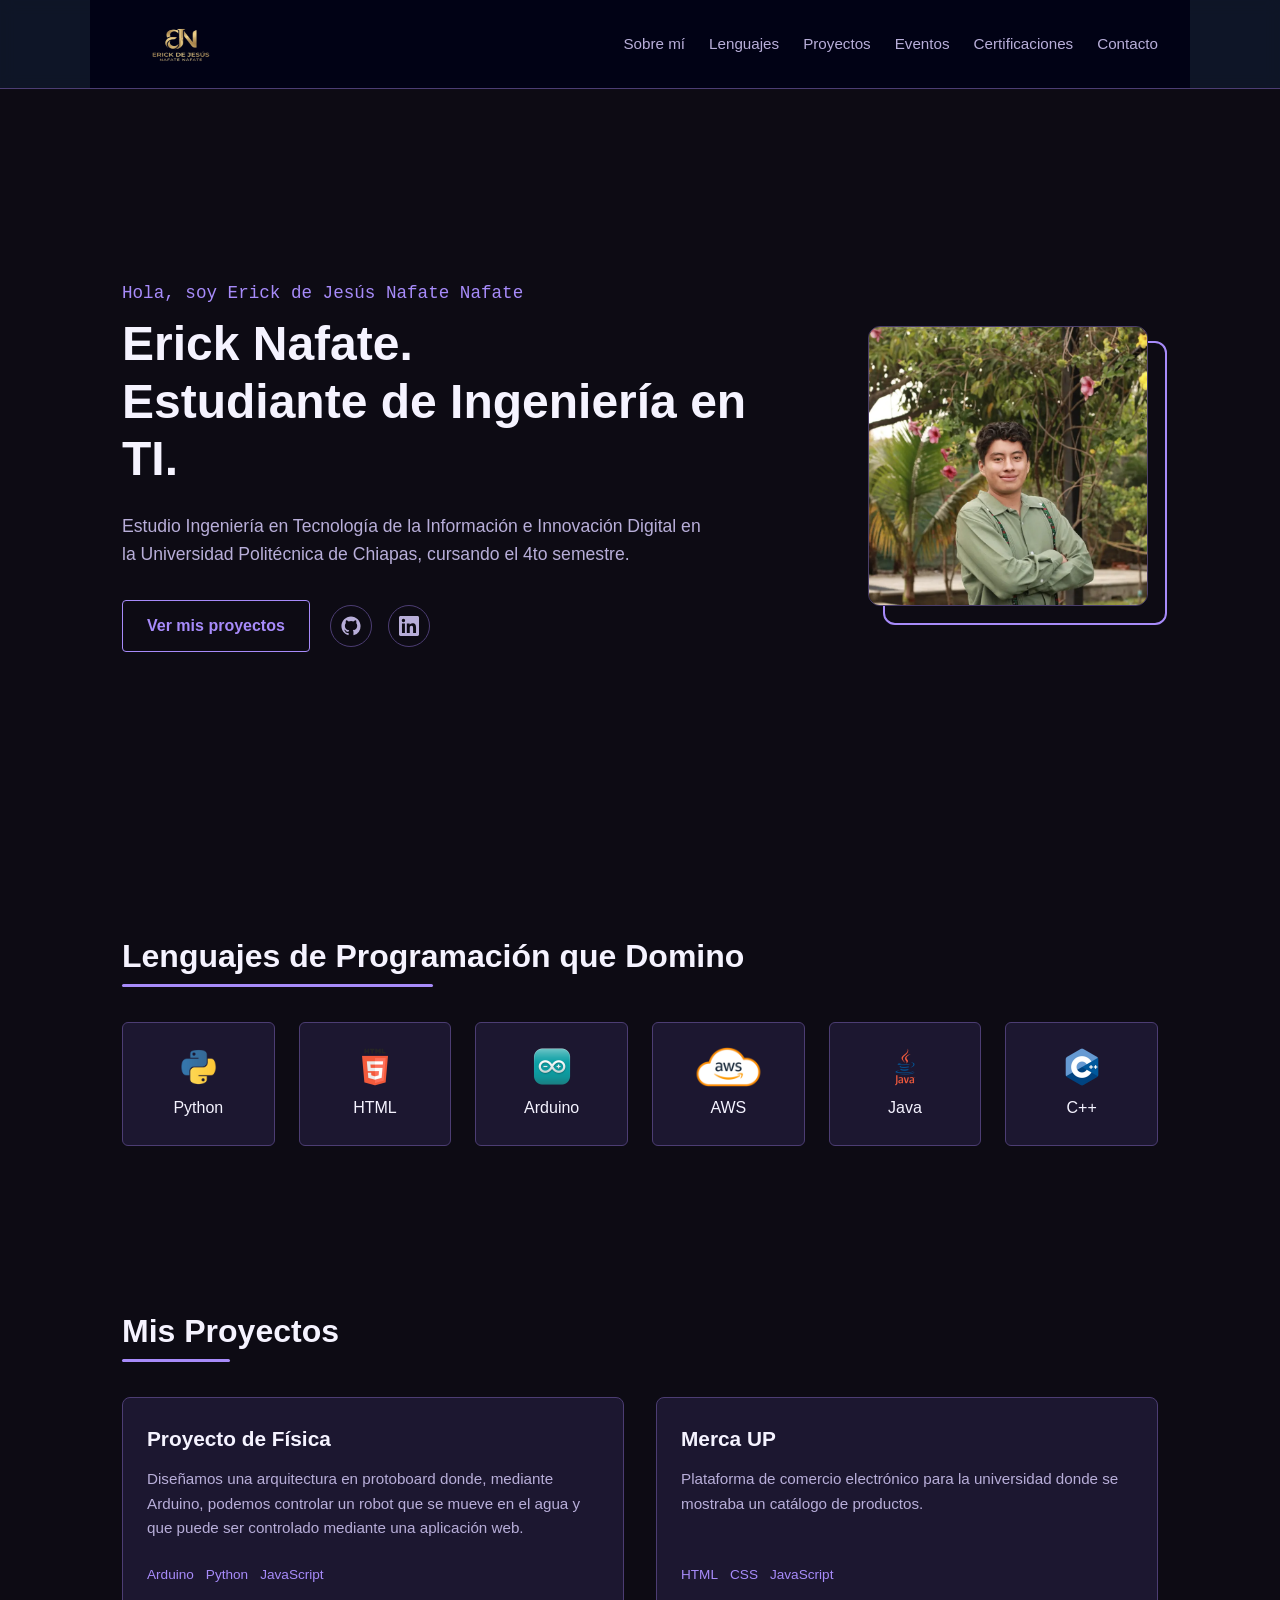
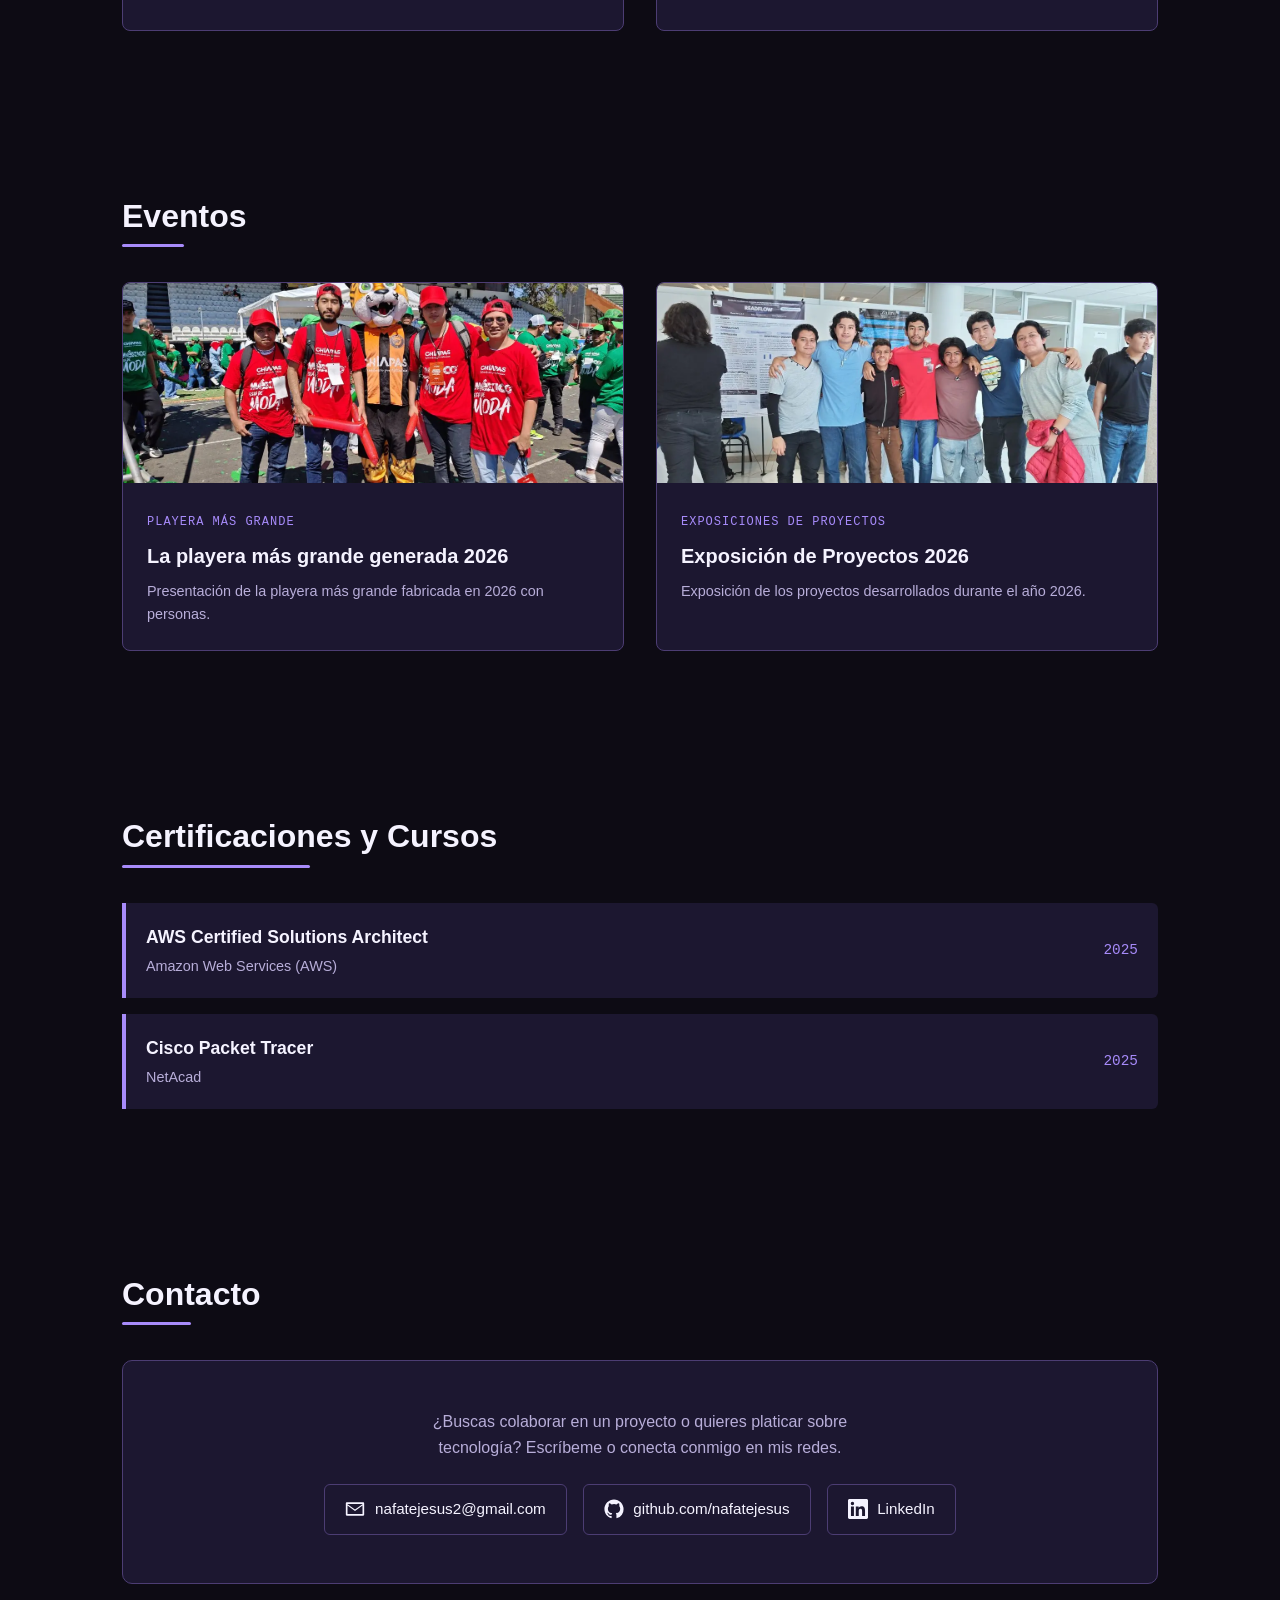
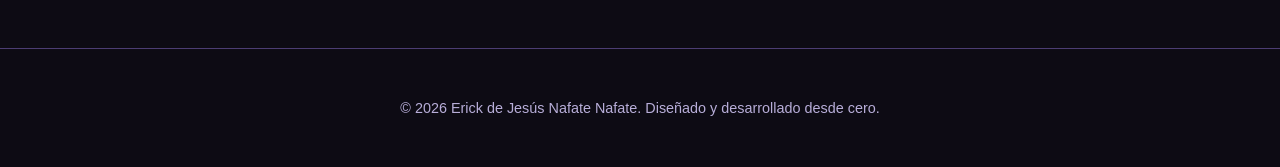
<file: index.html>
<!doctype html>
<html lang="es">
  <head>
    <meta charset="UTF-8" />
    <meta name="viewport" content="width=device-width, initial-scale=1.0" />
    <title>Erick Nafate | Estudiante de Ingeniería en TI</title>
    <meta
      name="description"
      content="Portafolio de Erick de Jesús Nafate Nafate, estudiante de Ingeniería en Tecnología de la Información e Innovación Digital en la Universidad Politécnica de Chiapas. Proyectos, certificaciones y contacto."
    />

    <meta property="og:type" content="website" />
    <meta
      property="og:title"
      content="Erick Nafate | Estudiante de Ingeniería en TI"
    />
    <meta
      property="og:description"
      content="Portafolio de Erick de Jesús Nafate Nafate: proyectos, certificaciones y stack de tecnologías."
    />
    <meta property="og:image" content="assets/yo.jpg" />

    <link rel="icon" type="image/png" href="assets/favicon.png" />
    <link rel="preload" as="image" href="assets/yo.webp" type="image/webp" />
    <link rel="stylesheet" href="styles/styles.css" />

    <script type="application/ld+json">
      {
        "@context": "https://schema.org",
        "@type": "Person",
        "name": "Erick de Jesús Nafate Nafate",
        "jobTitle": "Estudiante de Ingeniería en Tecnología de la Información e Innovación Digital",
        "affiliation": {
          "@type": "CollegeOrUniversity",
          "name": "Universidad Politécnica de Chiapas"
        },
        "email": "mailto:nafatejesus2@gmail.com",
        "sameAs": [
          "https://www.linkedin.com/in/jesus-nafate-b98857229",
          "https://github.com/nafatejesus"
        ]
      }
    </script>
  </head>
  <body>
    <a href="#sobre-mi" class="skip-link">Saltar al contenido</a>

    <header>
      <nav class="nav-container" aria-label="Navegación principal">
        <a href="#" class="logo">
          <img
            src="assets/logo.png"
            alt="Logo de Erick Nafate"
            width="100"
            height="50"
          />
        </a>
        <ul class="nav-links">
          <li><a href="#sobre-mi">Sobre mí</a></li>
          <li><a href="#lenguajes">Lenguajes</a></li>
          <li><a href="#proyectos">Proyectos</a></li>
          <li><a href="#eventos">Eventos</a></li>
          <li><a href="#certificaciones">Certificaciones</a></li>
          <li><a href="#contacto">Contacto</a></li>
        </ul>
      </nav>
    </header>

    <main>
      <section id="sobre-mi">
        <div class="sobre-mi-container">
          <div class="sobre-mi-texto">
            <p class="hero-sub">Hola, soy Erick de Jesús Nafate Nafate</p>
            <h1 class="hero-titulo">
              Erick Nafate.<br />Estudiante de Ingeniería en TI.
            </h1>
            <p class="hero-descripcion">
              Estudio Ingeniería en Tecnología de la Información e Innovación
              Digital en la Universidad Politécnica de Chiapas, cursando el 4to
              semestre.
            </p>
            <div class="hero-acciones">
              <a href="#proyectos" class="btn-cta">Ver mis proyectos</a>
              <div class="redes-hero" aria-label="Redes sociales">
                <a
                  href="https://github.com/nafatejesus"
                  target="_blank"
                  rel="noopener noreferrer"
                  aria-label="Perfil de GitHub de Erick Nafate"
                >
                  <svg viewBox="0 0 24 24" aria-hidden="true">
                    <path
                      d="M12 .5C5.73.5.5 5.73.5 12c0 5.09 3.29 9.4 7.86 10.93.58.11.79-.25.79-.56 0-.27-.01-1.17-.02-2.12-3.2.7-3.88-1.36-3.88-1.36-.52-1.34-1.28-1.7-1.28-1.7-1.05-.72.08-.71.08-.71 1.16.08 1.77 1.19 1.77 1.19 1.03 1.77 2.7 1.26 3.36.96.1-.75.4-1.26.73-1.55-2.55-.29-5.24-1.28-5.24-5.68 0-1.25.45-2.28 1.19-3.08-.12-.29-.52-1.46.11-3.05 0 0 .97-.31 3.18 1.18a11 11 0 0 1 5.79 0c2.2-1.49 3.17-1.18 3.17-1.18.64 1.59.24 2.76.12 3.05.74.8 1.18 1.83 1.18 3.08 0 4.41-2.69 5.38-5.25 5.67.41.36.78 1.06.78 2.14 0 1.55-.01 2.79-.01 3.17 0 .31.21.68.8.56A10.99 10.99 0 0 0 23.5 12C23.5 5.73 18.27.5 12 .5Z"
                    />
                  </svg>
                </a>
                <a
                  href="https://www.linkedin.com/in/jesus-nafate-b98857229"
                  target="_blank"
                  rel="noopener noreferrer"
                  aria-label="Perfil de LinkedIn de Erick Nafate"
                >
                  <svg viewBox="0 0 24 24" aria-hidden="true">
                    <path
                      d="M20.45 20.45h-3.55v-5.57c0-1.33-.02-3.04-1.85-3.04-1.86 0-2.14 1.45-2.14 2.94v5.67H9.36V9h3.41v1.56h.05c.47-.9 1.63-1.85 3.36-1.85 3.6 0 4.27 2.37 4.27 5.45v6.29ZM5.34 7.43a2.06 2.06 0 1 1 0-4.12 2.06 2.06 0 0 1 0 4.12ZM7.12 20.45H3.56V9h3.56v11.45ZM22.22 0H1.77C.79 0 0 .77 0 1.73v20.54C0 23.23.79 24 1.77 24h20.45c.98 0 1.78-.77 1.78-1.73V1.73C24 .77 23.2 0 22.22 0Z"
                    />
                  </svg>
                </a>
              </div>
            </div>
          </div>

          <div class="sobre-mi-foto-wrapper">
            <div class="sobre-mi-foto-marco">
              <picture>
                <source srcset="assets/yo.webp" type="image/webp" />
                <img
                  class="perfil-img"
                  src="assets/yo.jpg"
                  alt="Fotografía de Erick Nafate"
                  width="280"
                  height="280"
                  fetchpriority="high"
                />
              </picture>
            </div>
          </div>
        </div>
      </section>

      <section id="lenguajes">
        <h2 class="titulo-seccion">Lenguajes de Programación que Domino</h2>
        <div class="skills-grid">
          <div class="skill-card">
            <img
              src="assets/python.png"
              alt="Python"
              height="40"
              loading="lazy"
            />
            <p>Python</p>
          </div>
          <div class="skill-card">
            <img src="assets/html.png" alt="HTML" height="40" loading="lazy" />
            <p>HTML</p>
          </div>
          <div class="skill-card">
            <img
              src="assets/arduino.png"
              alt="Arduino"
              height="40"
              loading="lazy"
            />
            <p>Arduino</p>
          </div>
          <div class="skill-card">
            <img src="assets/aws.png" alt="AWS" height="40" loading="lazy" />
            <p>AWS</p>
          </div>
          <div class="skill-card">
            <img src="assets/java.png" alt="Java" height="40" loading="lazy" />
            <p>Java</p>
          </div>
          <div class="skill-card">
            <img src="assets/c++.png" alt="C++" height="40" loading="lazy" />
            <p>C++</p>
          </div>
        </div>
      </section>

      <section id="proyectos">
        <h2 class="titulo-seccion">Mis Proyectos</h2>
        <div class="proyectos-grid">
          <div class="proyecto-card">
            <div class="proyecto-info">
              <h3 class="proyecto-titulo">Proyecto de Física</h3>
              <p class="proyecto-desc">
                Diseñamos una arquitectura en protoboard donde, mediante
                Arduino, podemos controlar un robot que se mueve en el agua y
                que puede ser controlado mediante una aplicación web.
              </p>
              <ul class="proyecto-tech">
                <li>Arduino</li>
                <li>Python</li>
                <li>JavaScript</li>
              </ul>
            </div>
          </div>
          <div class="proyecto-card">
            <div class="proyecto-info">
              <h3 class="proyecto-titulo">Merca UP</h3>
              <p class="proyecto-desc">
                Plataforma de comercio electrónico para la universidad donde se
                mostraba un catálogo de productos.
              </p>
              <ul class="proyecto-tech">
                <li>HTML</li>
                <li>CSS</li>
                <li>JavaScript</li>
              </ul>
            </div>
          </div>
        </div>
      </section>

      <section id="eventos">
        <h2 class="titulo-seccion">Eventos</h2>
        <div class="eventos-grid">
          <div class="evento-card">
            <div class="evento-contenedor-img">
              <picture>
                <source srcset="assets/playera.webp" type="image/webp" />
                <img
                  class="evento-img"
                  src="assets/playera.jpg"
                  alt="Grupo de personas sosteniendo la playera más grande fabricada en el evento"
                  loading="lazy"
                />
              </picture>
            </div>
            <div class="evento-info">
              <span class="evento-tag">Playera más grande</span>
              <h3 class="evento-titulo">La playera más grande generada 2026</h3>
              <p class="evento-desc">
                Presentación de la playera más grande fabricada en 2026 con
                personas.
              </p>
            </div>
          </div>
          <div class="evento-card">
            <div class="evento-contenedor-img">
              <picture>
                <source srcset="assets/expo.webp" type="image/webp" />
                <img
                  class="evento-img"
                  src="assets/expo.jpg"
                  alt="Asistentes recorriendo los stands de la exposición de proyectos"
                  loading="lazy"
                />
              </picture>
            </div>
            <div class="evento-info">
              <span class="evento-tag">Exposiciones de proyectos</span>
              <h3 class="evento-titulo">Exposición de Proyectos 2026</h3>
              <p class="evento-desc">
                Exposición de los proyectos desarrollados durante el año 2026.
              </p>
            </div>
          </div>
        </div>
      </section>

      <section id="certificaciones">
        <h2 class="titulo-seccion">Certificaciones y Cursos</h2>
        <div class="cert-lista">
          <div class="cert-item">
            <div class="cert-info">
              <h3>AWS Certified Solutions Architect</h3>
              <p>Amazon Web Services (AWS)</p>
            </div>
            <div class="cert-fecha">2025</div>
          </div>
          <div class="cert-item">
            <div class="cert-info">
              <h3>Cisco Packet Tracer</h3>
              <p>NetAcad</p>
            </div>
            <div class="cert-fecha">2025</div>
          </div>
        </div>
      </section>

      <section id="contacto">
        <h2 class="titulo-seccion">Contacto</h2>
        <div class="contacto-caja">
          <p>
            ¿Buscas colaborar en un proyecto o quieres platicar sobre
            tecnología? Escríbeme o conecta conmigo en mis redes.
          </p>
          <div class="contacto-enlaces">
            <a class="contacto-enlace" href="mailto:nafatejesus2@gmail.com">
              <svg viewBox="0 0 24 24" aria-hidden="true">
                <path
                  d="M2 4h20a1 1 0 0 1 1 1v14a1 1 0 0 1-1 1H2a1 1 0 0 1-1-1V5a1 1 0 0 1 1-1Zm19.4 2H2.6L12 12.5 21.4 6ZM3 7.9V18h18V7.9l-9 6.35L3 7.9Z"
                />
              </svg>
              nafatejesus2@gmail.com
            </a>
            <a
              class="contacto-enlace"
              href="https://github.com/nafatejesus"
              target="_blank"
              rel="noopener noreferrer"
            >
              <svg viewBox="0 0 24 24" aria-hidden="true">
                <path
                  d="M12 .5C5.73.5.5 5.73.5 12c0 5.09 3.29 9.4 7.86 10.93.58.11.79-.25.79-.56 0-.27-.01-1.17-.02-2.12-3.2.7-3.88-1.36-3.88-1.36-.52-1.34-1.28-1.7-1.28-1.7-1.05-.72.08-.71.08-.71 1.16.08 1.77 1.19 1.77 1.19 1.03 1.77 2.7 1.26 3.36.96.1-.75.4-1.26.73-1.55-2.55-.29-5.24-1.28-5.24-5.68 0-1.25.45-2.28 1.19-3.08-.12-.29-.52-1.46.11-3.05 0 0 .97-.31 3.18 1.18a11 11 0 0 1 5.79 0c2.2-1.49 3.17-1.18 3.17-1.18.64 1.59.24 2.76.12 3.05.74.8 1.18 1.83 1.18 3.08 0 4.41-2.69 5.38-5.25 5.67.41.36.78 1.06.78 2.14 0 1.55-.01 2.79-.01 3.17 0 .31.21.68.8.56A10.99 10.99 0 0 0 23.5 12C23.5 5.73 18.27.5 12 .5Z"
                />
              </svg>
              github.com/nafatejesus
            </a>
            <a
              class="contacto-enlace"
              href="https://www.linkedin.com/in/jesus-nafate-b98857229"
              target="_blank"
              rel="noopener noreferrer"
            >
              <svg viewBox="0 0 24 24" aria-hidden="true">
                <path
                  d="M20.45 20.45h-3.55v-5.57c0-1.33-.02-3.04-1.85-3.04-1.86 0-2.14 1.45-2.14 2.94v5.67H9.36V9h3.41v1.56h.05c.47-.9 1.63-1.85 3.36-1.85 3.6 0 4.27 2.37 4.27 5.45v6.29ZM5.34 7.43a2.06 2.06 0 1 1 0-4.12 2.06 2.06 0 0 1 0 4.12ZM7.12 20.45H3.56V9h3.56v11.45ZM22.22 0H1.77C.79 0 0 .77 0 1.73v20.54C0 23.23.79 24 1.77 24h20.45c.98 0 1.78-.77 1.78-1.73V1.73C24 .77 23.2 0 22.22 0Z"
                />
              </svg>
              LinkedIn
            </a>
          </div>
        </div>
      </section>
    </main>

    <footer>
      <p>
        &copy; 2026 Erick de Jesús Nafate Nafate. Diseñado y desarrollado desde
        cero.
      </p>
    </footer>
  </body>
</html>
</file>
<file: styles/styles.css>
:root {
  --bg-principal: #0d0b14;
  --bg-secundario: #1c1730;
  --texto-principal: #f5f3ff;
  --texto-secundario: #b8aed9;
  --acento: #a78bfa;
  --acento-hover: #8b5cf6;
  --borde: #4c3d73;
}

* {
  margin: 0;
  padding: 0;
  box-sizing: border-box;
  font-family:
    "Segoe UI",
    -apple-system,
    BlinkMacSystemFont,
    Roboto,
    sans-serif;
}

html {
  scroll-behavior: smooth;
}

@media (prefers-reduced-motion: reduce) {
  html {
    scroll-behavior: auto;
  }
  * {
    animation-duration: 0.01ms !important;
    animation-iteration-count: 1 !important;
    transition-duration: 0.01ms !important;
  }
}

body {
  background-color: var(--bg-principal);
  color: var(--texto-principal);
  line-height: 1.6;
}

a:focus-visible,
button:focus-visible {
  outline: 2px solid var(--acento);
  outline-offset: 3px;
}

.skip-link {
  position: absolute;
  left: -9999px;
  top: 0;
  background: var(--acento);
  color: var(--bg-principal);
  padding: 0.75rem 1.25rem;
  z-index: 2000;
  border-radius: 0 0 6px 0;
  font-weight: 600;
  text-decoration: none;
}

.skip-link:focus {
  left: 0;
}

header {
  position: fixed;
  top: 0;
  width: 100%;
  background-color: rgba(15, 23, 42, 0.9);
  backdrop-filter: blur(8px);
  border-bottom: 1px solid var(--borde);
  z-index: 1000;
}

.nav-container {
  max-width: 1100px;
  margin: 0 auto;
  display: flex;
  justify-content: space-between;
  align-items: center;
  padding: 1.2rem 2rem;
  background-color: #010215;
}

.logo {
  font-weight: 700;
  font-size: 1.2rem;
  color: var(--texto-principal);
  text-decoration: none;
}

.logo img {
  display: block;
}

.nav-links {
  display: flex;
  list-style: none;
  gap: 1.5rem;
}

.nav-links a {
  color: var(--texto-secundario);
  text-decoration: none;
  font-size: 0.95rem;
  transition: color 0.3s;
}

.nav-links a:hover {
  color: var(--acento);
}

section {
  padding: 6rem 2rem 4rem 2rem;
  max-width: 1100px;
  margin: 0 auto;
}

.titulo-seccion {
  font-size: 2rem;
  margin-bottom: 2.5rem;
  position: relative;
  display: inline-block;
}

.titulo-seccion::after {
  content: "";
  position: absolute;
  left: 0;
  bottom: -5px;
  width: 50%;
  height: 3px;
  background-color: var(--acento);
  border-radius: 2px;
}

.sobre-mi-container {
  display: flex;
  align-items: center;
  justify-content: space-between;
  gap: 3rem;
  min-height: 75vh;
  padding-top: 4rem;
}

.sobre-mi-texto {
  flex: 1;
}

.hero-sub {
  color: var(--acento);
  font-size: 1.1rem;
  font-family: monospace;
  margin-bottom: 0.5rem;
}

.hero-titulo {
  font-size: 3rem;
  line-height: 1.2;
  margin-bottom: 1.5rem;
}

.hero-descripcion {
  color: var(--texto-secundario);
  font-size: 1.1rem;
  margin-bottom: 2rem;
  max-width: 60ch;
}

.hero-acciones {
  display: flex;
  flex-wrap: wrap;
  align-items: center;
  gap: 1.25rem;
}

.btn-cta {
  display: inline-block;
  background-color: transparent;
  color: var(--acento);
  border: 1px solid var(--acento);
  padding: 0.75rem 1.5rem;
  border-radius: 4px;
  text-decoration: none;
  font-weight: 600;
  transition: all 0.3s ease;
}

.btn-cta:hover {
  background-color: rgba(167, 139, 250, 0.1);
  transform: translateY(-2px);
}

.redes-hero {
  display: flex;
  gap: 1rem;
}

.redes-hero a {
  display: flex;
  align-items: center;
  justify-content: center;
  width: 42px;
  height: 42px;
  border: 1px solid var(--borde);
  border-radius: 50%;
  color: var(--texto-secundario);
  transition:
    color 0.3s,
    border-color 0.3s,
    transform 0.3s;
}

.redes-hero a:hover {
  color: var(--acento);
  border-color: var(--acento);
  transform: translateY(-2px);
}

.redes-hero svg {
  width: 20px;
  height: 20px;
  fill: currentColor;
}

.sobre-mi-foto-wrapper {
  flex: 0 0 300px;
  display: flex;
  justify-content: center;
}

.sobre-mi-foto-marco {
  position: relative;
  width: 280px;
  height: 280px;
  border-radius: 12px;
}

.sobre-mi-foto-marco::after {
  content: "";
  position: absolute;
  top: 15px;
  left: 15px;
  width: 100%;
  height: 100%;
  border: 2px solid var(--acento);
  border-radius: 12px;
  z-index: 1;
  transition: all 0.3s ease;
}

.sobre-mi-foto-marco:hover::after {
  top: 8px;
  left: 8px;
}

.perfil-img {
  width: 100%;
  height: 100%;
  object-fit: cover;
  border-radius: 12px;
  position: relative;
  z-index: 2;
  background-color: var(--bg-secundario);
  border: 1px solid var(--borde);
  filter: grayscale(20%);
  transition: filter 0.3s ease;
}

.sobre-mi-foto-marco:hover .perfil-img {
  filter: grayscale(0%);
}

.skills-grid {
  display: grid;
  grid-template-columns: repeat(auto-fill, minmax(140px, 1fr));
  gap: 1.5rem;
}

.skill-card {
  background-color: var(--bg-secundario);
  border: 1px solid var(--borde);
  padding: 1.5rem;
  border-radius: 6px;
  text-align: center;
  font-family: monospace;
  transition:
    transform 0.3s,
    border-color 0.3s;
}

.skill-card:hover {
  transform: translateY(-5px);
  border-color: var(--acento);
}

.skill-card img {
  display: block;
  margin: 0 auto 0.5rem auto;
}

.proyectos-grid {
  display: grid;
  grid-template-columns: repeat(auto-fit, minmax(300px, 1fr));
  gap: 2rem;
}

.proyecto-card {
  background-color: var(--bg-secundario);
  border: 1px solid var(--borde);
  border-radius: 8px;
  overflow: hidden;
  display: flex;
  flex-direction: column;
  transition: transform 0.3s;
}

.proyecto-card:hover {
  transform: translateY(-5px);
}

.proyecto-info {
  padding: 1.5rem;
  display: flex;
  flex-direction: column;
  flex-grow: 1;
}

.proyecto-titulo {
  font-size: 1.3rem;
  margin-bottom: 0.75rem;
}

.proyecto-desc {
  color: var(--texto-secundario);
  font-size: 0.95rem;
  margin-bottom: 1.5rem;
  flex-grow: 1;
}

.proyecto-tech {
  list-style: none;
  display: flex;
  flex-wrap: wrap;
  gap: 0.75rem;
  font-family: monospace;
  font-size: 0.85rem;
  color: var(--acento);
  margin-bottom: 1.25rem;
}

.proyecto-estado {
  display: inline-flex;
  align-self: flex-start;
  align-items: center;
  gap: 0.4rem;
  font-size: 0.8rem;
  color: var(--texto-secundario);
  border: 1px dashed var(--borde);
  padding: 0.35rem 0.75rem;
  border-radius: 4px;
}

.eventos-grid {
  display: grid;
  grid-template-columns: repeat(auto-fit, minmax(300px, 1fr));
  gap: 2rem;
}

.evento-card {
  background-color: var(--bg-secundario);
  border: 1px solid var(--borde);
  border-radius: 8px;
  overflow: hidden;
  transition:
    transform 0.3s,
    border-color 0.3s;
}

.evento-card:hover {
  transform: translateY(-5px);
  border-color: var(--acento);
}

.evento-contenedor-img {
  width: 100%;
  height: 200px;
  overflow: hidden;
  background-color: #0b0f19;
}

.evento-img {
  width: 100%;
  height: 100%;
  object-fit: cover;
  transition: transform 0.5s ease;
}

.evento-card:hover .evento-img {
  transform: scale(1.05);
}

.evento-info {
  padding: 1.5rem;
}

.evento-tag {
  display: inline-block;
  font-family: monospace;
  font-size: 0.75rem;
  color: var(--acento);
  text-transform: uppercase;
  letter-spacing: 1px;
  margin-bottom: 0.5rem;
}

.evento-titulo {
  font-size: 1.25rem;
  margin-bottom: 0.5rem;
}

.evento-desc {
  color: var(--texto-secundario);
  font-size: 0.9rem;
}

/* --- CERTIFICACIONES --- */
.cert-lista {
  display: flex;
  flex-direction: column;
  gap: 1rem;
}

.cert-item {
  background-color: var(--bg-secundario);
  border-left: 4px solid var(--acento);
  padding: 1.25rem;
  display: flex;
  justify-content: space-between;
  align-items: center;
  border-radius: 0 6px 6px 0;
}

.cert-info h3 {
  font-size: 1.1rem;
  margin-bottom: 0.25rem;
}

.cert-info p {
  color: var(--texto-secundario);
  font-size: 0.9rem;
}

.cert-fecha {
  font-family: monospace;
  color: var(--acento);
  font-size: 0.9rem;
}

.contacto-caja {
  background-color: var(--bg-secundario);
  border: 1px solid var(--borde);
  border-radius: 10px;
  padding: 3rem 2rem;
  text-align: center;
  display: flex;
  flex-direction: column;
  align-items: center;
  gap: 1.5rem;
}

.contacto-caja p {
  color: var(--texto-secundario);
  max-width: 55ch;
}

.contacto-enlaces {
  display: flex;
  flex-wrap: wrap;
  justify-content: center;
  gap: 1rem;
}

.contacto-enlace {
  display: inline-flex;
  align-items: center;
  gap: 0.6rem;
  padding: 0.75rem 1.25rem;
  border: 1px solid var(--borde);
  border-radius: 6px;
  color: var(--texto-principal);
  text-decoration: none;
  font-size: 0.95rem;
  transition:
    border-color 0.3s,
    color 0.3s,
    transform 0.3s;
}

.contacto-enlace:hover {
  border-color: var(--acento);
  color: var(--acento);
  transform: translateY(-2px);
}

.contacto-enlace svg {
  width: 20px;
  height: 20px;
  fill: currentColor;
}

footer {
  text-align: center;
  padding: 3rem 2rem;
  border-top: 1px solid var(--borde);
  color: var(--texto-secundario);
  font-size: 0.9rem;
  display: flex;
  flex-direction: column;
  align-items: center;
  gap: 1rem;
}

.footer-redes {
  display: flex;
  gap: 1rem;
}

.footer-redes a {
  color: var(--texto-secundario);
  transition: color 0.3s;
}

.footer-redes a:hover {
  color: var(--acento);
}

.footer-redes svg {
  width: 18px;
  height: 18px;
  fill: currentColor;
}

@media (max-width: 900px) {
  .sobre-mi-container {
    flex-direction: column-reverse;
    text-align: center;
    gap: 2rem;
    padding-top: 6rem;
  }

  .hero-titulo {
    font-size: 2.5rem;
  }

  .hero-acciones {
    justify-content: center;
  }

  .sobre-mi-foto-wrapper {
    flex: initial;
  }

  .sobre-mi-foto-marco::after {
    display: none;
  }
}

@media (max-width: 600px) {
  header {
    position: absolute;
  }

  .nav-container {
    flex-direction: column;
    gap: 1rem;
    padding: 1rem;
  }

  .nav-links {
    gap: 1rem;
    flex-wrap: wrap;
    justify-content: center;
  }

  section {
    padding: 4rem 1.2rem 2rem 1.2rem;
  }

  .hero-titulo {
    font-size: 2rem;
  }

  .sobre-mi-foto-marco {
    width: 200px;
    height: 200px;
  }

  .cert-item {
    flex-direction: column;
    align-items: flex-start;
    gap: 0.5rem;
  }

  .contacto-caja {
    padding: 2rem 1.25rem;
  }
}
</file>
